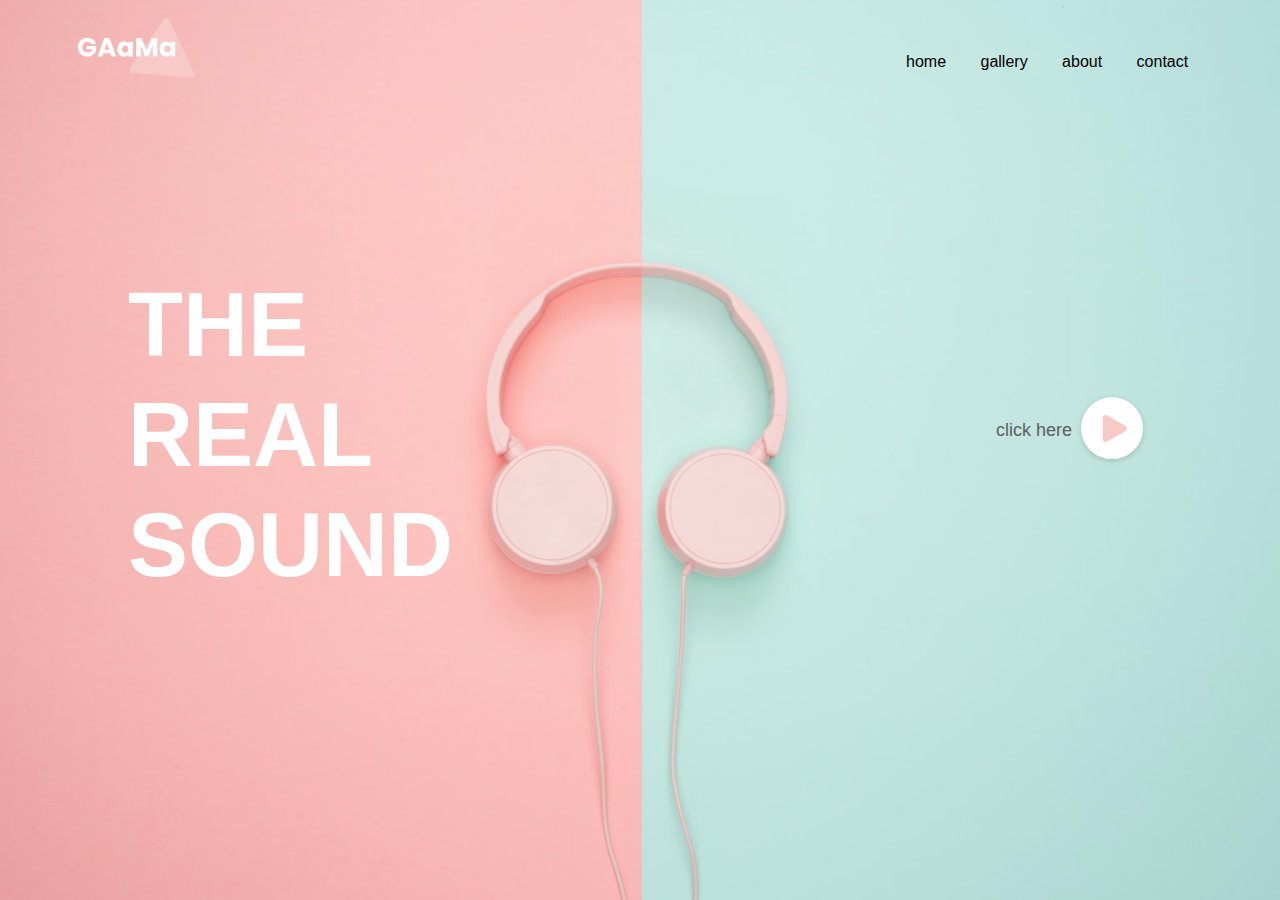
<file: website1/index.html>
<!DOCTYPE html>
<html lang="en">
<head>
    <meta charset="UTF-8">
    <meta http-equiv="X-UA-Compatible" content="IE=edge">
    <meta name="viewport" content="width=device-width, initial-scale=1.0">
    <title>Document</title>
    <link rel="stylesheet" href="style.css">
</head>
<body>
    <div class="container">
<div class="navbar">
    <img src="media/logo.png" alt="" class="logo">
    <ul>
        <li><a href="#"></a> home</li>
        <li><a href="#"></a> gallery</li>
        <li><a href="#"></a> about</li>
        <li><a href="#"></a> contact</li>
       

    </ul>
</div>
<div class="contain">
    <div class="left-col">
        <h1>THE<br> REAL<br> SOUND</h1>
    </div>
    <div class="right-col">
        <p>click here</p>
        <img src="media/play.png" alt="" id="icon">
    </div>
</div>
    </div>
    <audio id="mySong">
        <source  src="media/song.mp3" type="audio/mp3">
    </audio>
    <script>
        var mySong = document.getElementById("mySong");
        var icon = document.getElementById("icon");
        icon.onclick = function(){
            if(mySong.paused){
                mySong.play();
                icon.src="media/pause.png";
            }
            else{
                mySong.pause();
                icon.src = "media/play.png";
            }
        }
  </script>
     
</body>
</html>
</file>
<file: website1/style.css>
*{
margin: 0;
padding: 0;
font-family: sans-serif;
}


.container{
    height: 100vh;
    width: 100%;
    background-image: url(media/image.png);
   background-position: center;
   background-repeat: no-repeat;
   background-size: cover;
   position: relative;
}
.navbar{
    width: 88%;
    margin: auto;
    padding:15px 0 ;
    display: flex;
    align-items: center;
    justify-content: space-between;
}
.logo{
    width: 140px;
    cursor: pointer;

}
.navbar ul li{
    list-style: none;
    display: inline-block;
    margin: 0 15px ;
}
.navbar ul li a{
    text-decoration: none;
    
    font-size: 19px;
    font-weight: bold;
}
.contain{
    width: 100%;
    position: absolute;
    top: 30%;
}

.left-col{
    margin-left: 10%;
}
.left-col h1{
    font-size:90px ;
    color: #fff;
    line-height: 110px;
    float: left;
}
.right-col{
    float: right;
    margin-right: 10%;
    margin-top:120px ;
    display: flex;
    align-items: center;}

.right-col p{
    font-size: 18px ;
    color: #5f5f5f;
    
}

#icon{
    width: 80px;
    cursor: pointer;
}
</file>
